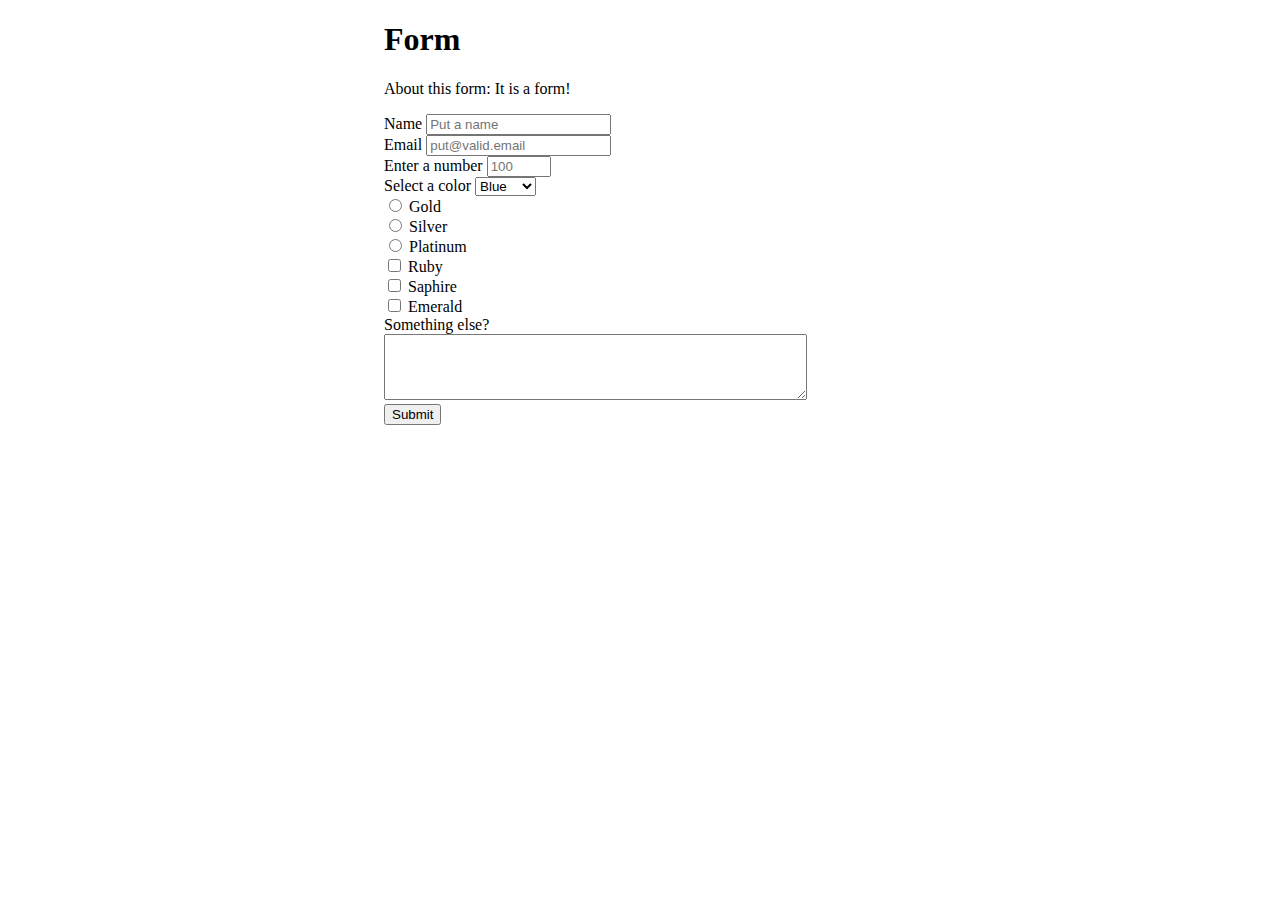
<file: Survey-Form/index.html>
<!DOCTYPE html>
<html lang="en">
  <head>
    <meta charset="UTF-8">
    <meta name="viewport" content="width=device-width, initial-scale=1.0">
    <link rel="stylesheet" href="css/style.css">
    <title>Survey Form</title>
  </head>
  <body>
    <h1 id="title">Form</h1>
    <p id="description">About this form: It is a form!</p>
    <form id="survey-form">
      <label id="name-label">Name</label>
      <input type="text" id="name" placeholder="Put a name" required><br>

      <label id="email-label">Email</label>
      <input type="email" id="email" placeholder="put@valid.email" required><br>

      <label id="number-label">Enter a number</label>
      <input type="number" id="number" placeholder="100" min=0 max=100><br>

      <label id="dropdown-label">Select a color</label>
      <select id="dropdown">
        <option value="blue">Blue</option>
        <option value="red">Red</option>
        <option yellow="blue">Yellow</option>
      </select><br>

      <input type="radio" id="gold" name="radio-button" value="Gold">
      <label for="gold">Gold</label><br>
      <input type="radio" id="silver" name="radio-button" value="Silver">
      <label for="silver">Silver</label><br>
      <input type="radio" id="platinum" name="radio-button" value="Platinum">
      <label for="platinum">Platinum</label><br>

      <input type="checkbox" id="ruby" name="checkbox" value="Ruby">
      <label for="ruby">Ruby</label><br>
      <input type="checkbox" id="saphire" name="checkbox" value="Saphire">
      <label for="saphire">Saphire</label><br>
      <input type="checkbox" id="emerald" name="checkbox" value="Emerald">
      <label for="emerald">Emerald</label><br>

      <label>Something else?</label>
      <textarea rows=4 cols=50></textarea><br>

      <button type="submit" id="submit">Submit</button>
    </form>
    
    <script src="https://cdn.freecodecamp.org/testable-projects-fcc/v1/bundle.js"></script>
    <script  src="js/index.js"></script>
  </body>
</html>
</file>
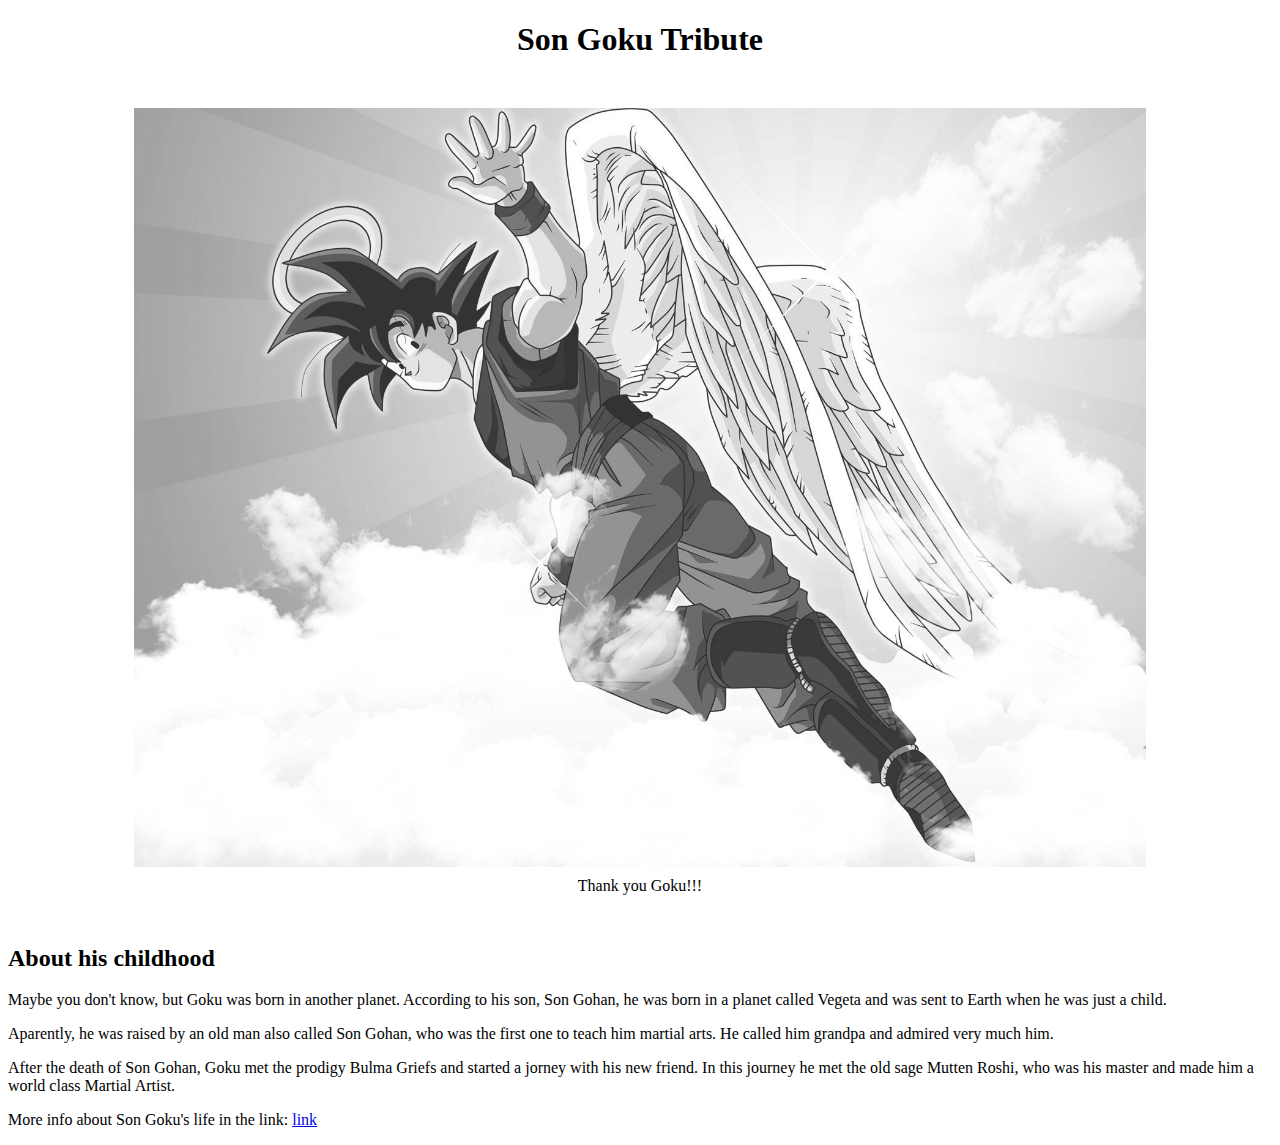
<file: Tribute-Page/index.html>
<!DOCTYPE html>
<html lang="en">
  <head>
    <meta charset="UTF-8">
    <meta name="viewport" content="width=device-width, initial-scale=1.0">
    <link rel="stylesheet" href="css/style.css">
    <title>Kakarot Tribute Page</title>
  </head>
  <body id="main">
    <h1 id="title">Son Goku Tribute</h1>
    <div id="img-div">
      <img id="image" src="images/goku.jpg">
      <figcaption id="img-caption">Thank you Goku!!!</figcaption>
    </div>
    <article id="tribute-info">
      <h2>About his childhood</h2>
      <p>Maybe you don't know, but Goku was born in another planet. According to his son, Son Gohan, he was born in a planet called Vegeta and was sent to Earth when he was just a child.</p>
      <p>Aparently, he was raised by an old man also called Son Gohan, who was the first one to teach him martial arts. He called him grandpa and admired very much him.</p>
      <p>After the death of Son Gohan, Goku met the prodigy Bulma Griefs and started a jorney with his new friend. In this journey he met the old sage Mutten Roshi, who was his master and made him a world class Martial Artist.</p>
    </article>
    <article>
      <p>More info about Son Goku's life in the link: <a id="tribute-link" href="https://dragonball.fandom.com/pt-br/wiki/Goku" target="_blank">link</a></p>
    </article>


    <script src="https://cdn.freecodecamp.org/testable-projects-fcc/v1/bundle.js"></script>
    <script  src="js/index.js"></script>
  </body>
</html>
</file>
<file: Survey-Form/css/style.css>
body {
  width: 40%;
  margin: 10px auto;
}
</file>
<file: Tribute-Page/css/style.css>
#title {
  text-align: center;
}

#img-div {
  width: 80%;
  margin: 50px auto;
}

#image {
  display: block;
  max-width: 100%;
}

#img-caption {
  text-align: center;
  margin-top: 10px;
}
</file>
